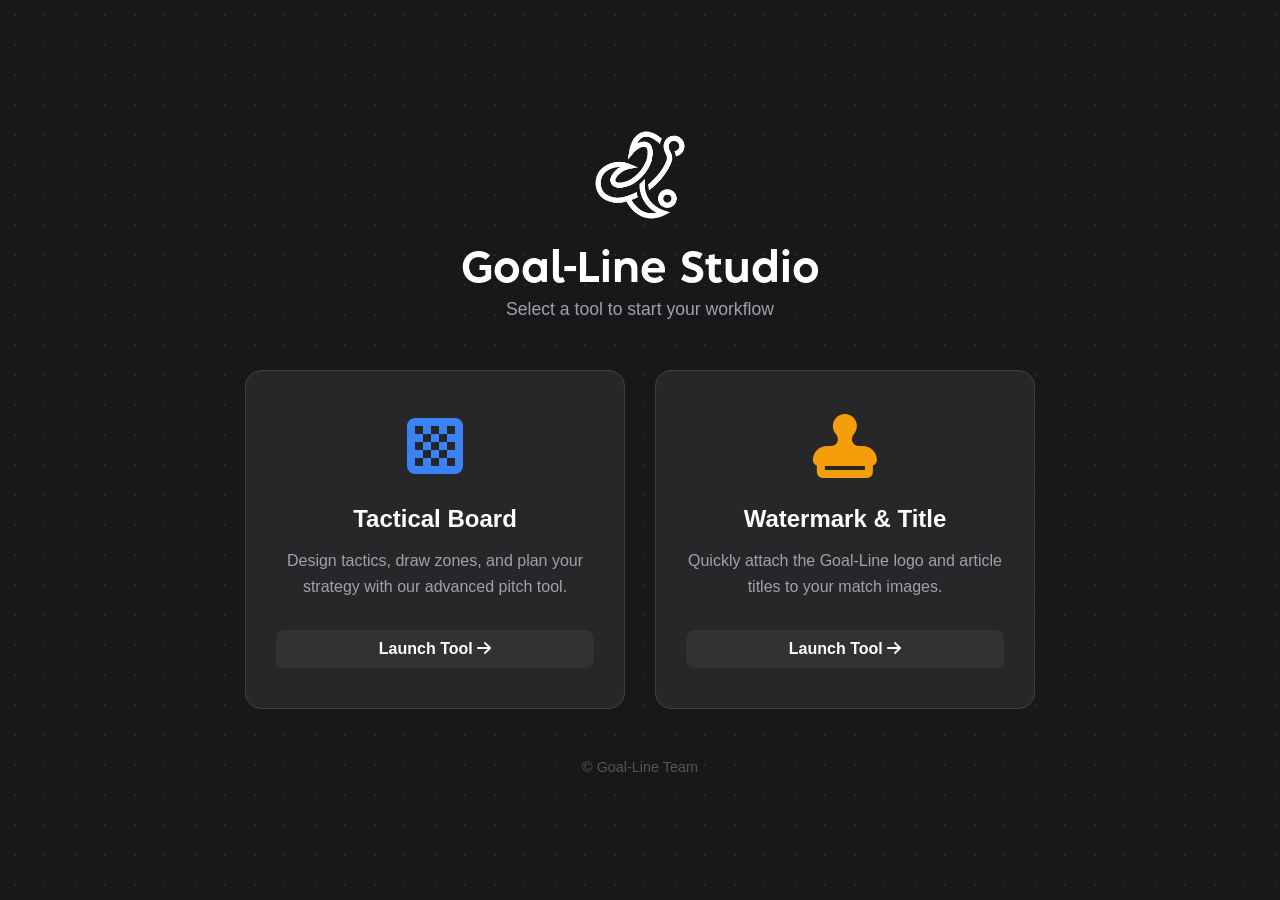
<file: index.html>
<!DOCTYPE html>
<html lang="en">
<head>
    <meta charset="UTF-8">
    <meta name="viewport" content="width=device-width, initial-scale=1.0">
    <title>Goal-Line Tools Suite</title>
    <link rel="icon" href="assets/img/GL_logo.jpg" type="image/icon type" />
    <link rel="stylesheet" href="https://cdnjs.cloudflare.com/ajax/libs/font-awesome/6.5.2/css/all.min.css" />
    <link rel="stylesheet" href="style.css" />
</head>
<body class="landing-body">
    <div class="landing-wrapper">
        <div class="landing-header">
            <img src="assets/img/GL_logo.jpg" alt="Goal-Line Logo" class="landing-logo">
            <h1>Goal-Line Studio</h1>
            <p>Select a tool to start your workflow</p>
        </div>

        <div class="tool-cards-container">
            <a href="board.html" class="tool-card">
                <div class="card-icon" style="color: var(--primary);">
                    <i class="fa-solid fa-chess-board"></i>
                </div>
                <h3>Tactical Board</h3>
                <p>Design tactics, draw zones, and plan your strategy with our advanced pitch tool.</p>
                <div class="card-btn">Launch Tool <i class="fa-solid fa-arrow-right"></i></div>
            </a>

            <a href="watermark.html" class="tool-card">
                <div class="card-icon" style="color: var(--accent);">
                    <i class="fa-solid fa-stamp"></i>
                </div>
                <h3>Watermark & Title</h3>
                <p>Quickly attach the Goal-Line logo and article titles to your match images.</p>
                <div class="card-btn">Launch Tool <i class="fa-solid fa-arrow-right"></i></div>
            </a>
        </div>
        
        <div class="landing-footer">
            © Goal-Line Team
        </div>
    </div>
</body>
</html>
</file>
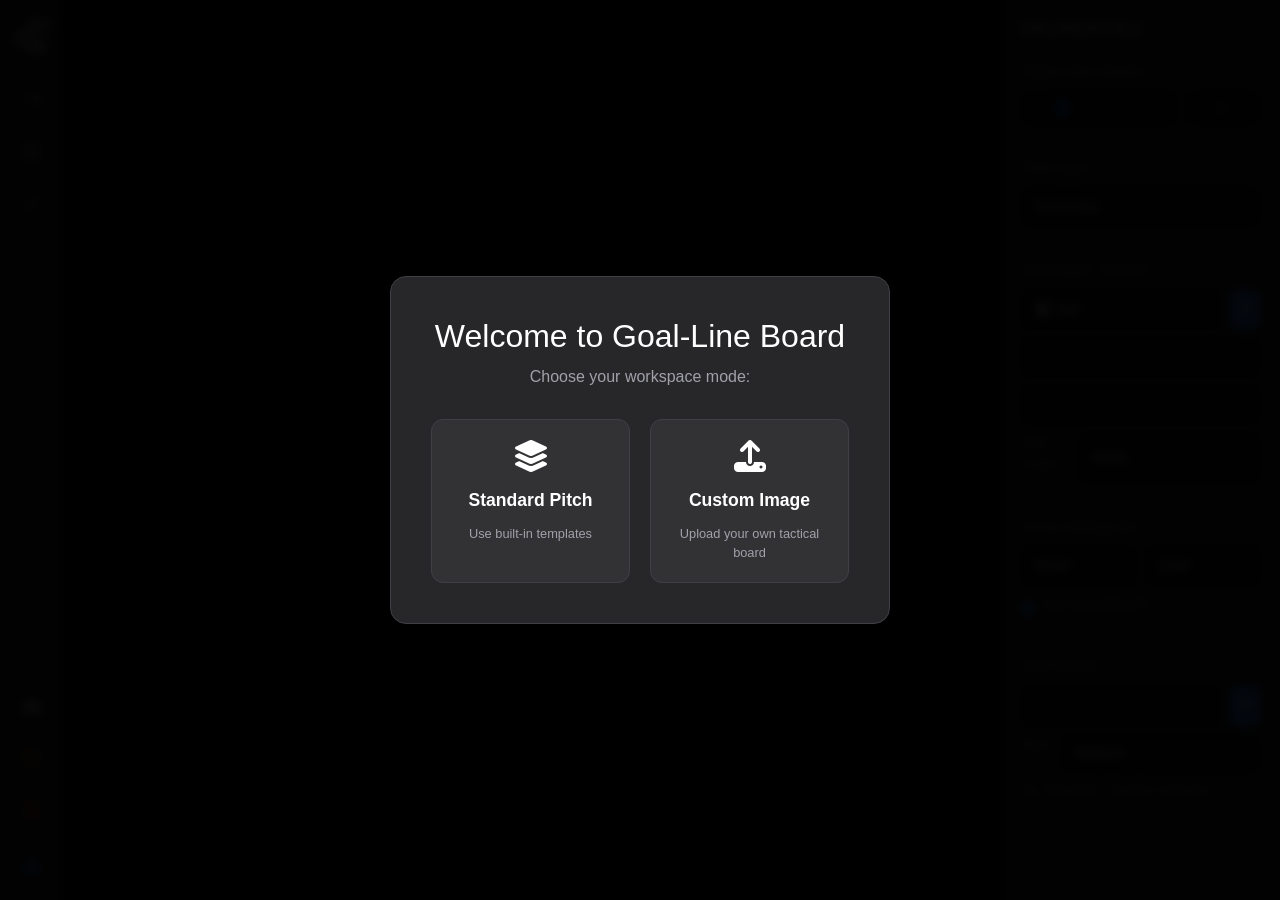
<file: board.html>
<!DOCTYPE html>
<html lang="en">
  <head>
    <meta charset="UTF-8" />
    <meta name="viewport" content="width=device-width, initial-scale=1.0" />
    <title>Goal-Line Tactical Board</title>
    <link rel="icon" href="assets/img/GL_logo.jpg" type="image/icon type" />
    <link
      href="https://cdn.jsdelivr.net/npm/bootstrap@5.3.3/dist/css/bootstrap.min.css"
      rel="stylesheet"
      integrity="sha384-QWTKZyjpPEjISv5WaRU9OFeRpok6YctnYmDr5pNlyT2bRjXh0JMhjY6hW+ALEwIH"
      crossorigin="anonymous"
    />
    <link
      rel="stylesheet"
      href="https://cdnjs.cloudflare.com/ajax/libs/font-awesome/6.5.2/css/all.min.css"
      integrity="sha512-SnH5WK+bZxgPHs44uWIX+LLJAJ9/2PkPKZ5QiAj6Ta86w+fsb2TkcmfRyVX3pBnMFcV7oQPJkl9QevSCWr3W6A=="
      crossorigin="anonymous"
      referrerpolicy="no-referrer"
    />
    <script
      src="https://cdn.jsdelivr.net/npm/bootstrap@5.3.3/dist/js/bootstrap.bundle.min.js"
      integrity="sha384-YvpcrYf0tY3lHB60NNkmXc5s9fDVZLESaAA55NDzOxhy9GkcIdslK1eN7N6jIeHz"
      crossorigin="anonymous"
    ></script>
    <link rel="stylesheet" href="style.css" />
  </head>
  <body>
    <div id="startup-modal" class="startup-overlay">
      <div class="startup-box">
        <div id="continue-section" style="display:none; margin-bottom: 15px;">
          <button id="btn-continue" class="startup-btn success" style="width:100%; background-color: #10b981;">
            <i class="fa-solid fa-play"></i>
            <span>Continue Previous Session</span>
            <small>Restore your last work</small>
          </button>
          <div style="color: #666; margin: 10px 0;">— OR —</div>
        </div>
        <h2>Welcome to Goal-Line Board</h2>
        <p>Choose your workspace mode:</p>
        
        <div class="startup-options">
          <button id="btn-template-mode" class="startup-btn primary">
            <i class="fa-solid fa-layer-group"></i>
            <span>Standard Pitch</span>
            <small>Use built-in templates</small>
          </button>

          <button id="btn-custom-mode" class="startup-btn accent">
            <i class="fa-solid fa-upload"></i>
            <span>Custom Image</span>
            <small>Upload your own tactical board</small>
          </button>
          
          <input type="file" id="custom-img-input" accept="image/*" hidden>
        </div>
      </div>
    </div>

    <div class="app-container">
      
      <nav class="toolbar">
        <div class="logo">
          <img src="assets/img/GL_logo.jpg" alt="Logo">
        </div>
        
        <div class="tool-group">
          <input type="checkbox" id="draw-arrow-input" class="tool-checkbox" hidden>
          <label for="draw-arrow-input" class="tool-btn" title="Draw Arrow">
            <i class="fa-solid fa-arrow-right-long"></i>
          </label>

          <input type="checkbox" id="draw-polygon-input" class="tool-checkbox" hidden>
          <label for="draw-polygon-input" class="tool-btn" title="Draw Zone">
            <i class="fa-solid fa-draw-polygon"></i>
          </label>

          <button id="closePolygon" class="tool-btn small-btn" title="Finish Zone">
            <i class="fa-solid fa-check"></i>
          </button>
        </div>

        <div class="spacer"></div>

        <div class="tool-group bottom">
          <button id="home-btn" class="tool-btn" title="Back to Home" onclick="window.location.href='index.html'">
            <i class="fa-solid fa-house"></i>
          </button>
          <button id="reset-btn" class="tool-btn warning" title="Reset All">
            <i class="fa-solid fa-rotate-left"></i>
          </button>
          <button id="delete-btn" class="tool-btn danger" title="Delete Selected">
            <i class="fa-regular fa-trash-can"></i>
          </button>
          <button id="export-btn" class="tool-btn primary" title="Export Image">
            <i class="fa-solid fa-download"></i>
          </button>
        </div>
      </nav>

      <main class="canvas-area">
        <div class="canvas-wrapper">
          <canvas id="canvas"></canvas>
        </div>
        <div class="zoom-controls">
          <span class="copyright">© Goal-Line</span>
        </div>
      </main>

      <aside class="settings-panel">
        <h3>Properties</h3>

        <div class="setting-group">
          <label>Object Size (Scale)</label>
          <div class="row-input">
              <input type="range" id="global-scale" class="form-control" 
                     min="0.1" max="5.0" step="0.1" value="1.0" 
                     style="flex: 2;"> <input type="number" id="scale-number" class="form-control" 
                     min="0.1" max="5.0" step="0.1" value="1.0" 
                     style="flex: 1; text-align: center; padding: 4px;"> </div>
        </div>
        <hr>
        
        <div class="setting-group">
          <label>Pitch Type</label>
          <select id="pitch-type" class="form-control">
            <option value="horizontal">Horizontal</option>
            <option value="vertical">Vertical</option>
            <option value="half">Half Pitch</option>
          </select>
        </div>

        <hr>

        <div class="setting-group">
          <label>Add Player / Ball (<span class="circle-count">0</span>)</label>
          <div class="row-input">
            <select id="circle-color" class="form-control color-select">
              <option value="ball">⚽ Ball</option>
              <option value="red" style="color:red">🔴 Red</option>
              <option value="dodgerblue" style="color:blue">🔵 Blue</option>
              <option value="lightgreen" style="color:green">🟢 Green</option>
              <option value="yellow" style="color:gold">🟡 Yellow</option>
              <option value="white">⚪ White</option>
              <option value="black">⚫ Black</option>
            </select>
            <button id="circle-btn" class="add-btn"><i class="fa-solid fa-plus"></i></button>
          </div>
          <input id="circle-text" class="form-control mt-2" placeholder="Number (e.g. 10)">
          <input id="circle-details-text" class="form-control mt-2" placeholder="Name (e.g. Messi)">
          <div class="row-input mt-2">
             <label class="small-label">Text Color:</label>
             <select id="circle-text-color" class="form-control">
              <option value="white">White</option>
              <option value="black">Black</option>
             </select>
          </div>
        </div>

        <hr>

        <div class="setting-group">
          <label>Arrow Settings (<span class="arrow-count">0</span>)</label>
          <div class="row-input">
            <select id="arrow-color" class="form-control">
              <option value="white">White</option>
              <option value="red">Red</option>
              <option value="yellow">Yellow</option>
            </select>
            <select id="arrow-type" class="form-control">
              <option value="solid">Solid</option>
              <option value="dash">Dashed</option>
            </select>
          </div>
          <div class="checkbox-row">
            <input type="checkbox" id="is-arrow" checked>
            <label for="is-arrow">Has Arrowhead?</label>
          </div>
        </div>

        <hr>

        <div class="setting-group">
          <label>Add Text (<span class="text-count">0</span>)</label>
          <div class="row-input">
            <input id="text-input" class="form-control" placeholder="Enter text...">
            <button id="text-btn" class="add-btn"><i class="fa-solid fa-plus"></i></button>
          </div>
          <div class="row-input mt-2">
            <label class="small-label">Size:</label>
            <select id="text-font-size" class="form-control">
              <option value="16">Small</option>
              <option value="20" selected>Medium</option>
              <option value="32">Large</option>
              <option value="48">Huge</option>
            </select>
          </div>
          <small class="tip">Tip: Hold Shift + Scroll to rotate text</small>
        </div>

        <div style="display:none">
           <span class="polygon-count">0</span>
        </div>
      </aside>
    </div>

    <script type="module" src="js/main.js"></script>
  </body>
</html>
</file>
<file: style.css>
@font-face {
  font-family: "Albula";
  /* Đổi đúng tên file .otf và thêm ?v=1 để ép điện thoại tải lại font mới */
  src: url("assets/fonts/AlbulaProBold.otf?v=1") format("opentype");
  font-weight: bold;
  font-style: normal;
}

@font-face {
  font-family: "Seriguela";
  src: url("assets/fonts/Seriguela-Black.otf") format("opentype");
}

/* --- 1. Variables & Reset --- */
:root {
    --bg-dark: #18181b;       /* Nền tổng thể tối hơn */
    --bg-panel: #27272a;      /* Nền panel */
    --primary: #3b82f6;       /* Màu chủ đạo (Xanh) */
    --accent: #f59e0b;        /* Màu nhấn (Vàng) */
    --danger: #ef4444;        /* Màu đỏ */
    --text-main: #e4e4e7;
    --text-muted: #a1a1aa;
    --border: #3f3f46;
    --radius: 8px;
    --header-height: 0px;     /* Chúng ta full màn hình nên không cần header */
}

* { margin: 0; padding: 0; box-sizing: border-box; font-family: 'Segoe UI', sans-serif; }

body {
    background-color: var(--bg-dark);
    color: var(--text-main);
    height: 100vh;
    overflow: hidden; /* Cấm scroll body trên Desktop */
}

/* --- 2. Layout Grid/Flex --- */
.app-container {
    display: flex;
    height: 100vh;
    width: 100vw;
}

/* --- 3. Sidebar Toolbar (Left) --- */
.toolbar {
    width: 64px;
    background-color: var(--bg-panel);
    border-right: 1px solid var(--border);
    display: flex;
    flex-direction: column;
    align-items: center;
    padding: 16px 0;
    z-index: 10;
}

.logo img {
    width: 40px;
    height: 40px;
    margin-bottom: 24px;
}

.tool-group {
    display: flex;
    flex-direction: column;
    gap: 12px;
    width: 100%;
    align-items: center;
}

.tool-btn {
    width: 40px;
    height: 40px;
    display: flex;
    justify-content: center;
    align-items: center;
    border-radius: 10px;
    color: var(--text-muted);
    cursor: pointer;
    transition: all 0.2s;
    font-size: 1.2rem;
    border: none;
    background: transparent;
}

.tool-btn:hover {
    background-color: rgba(255,255,255,0.1);
    color: white;
}

/* Trạng thái Active khi Checkbox được chọn */
.tool-checkbox:checked + .tool-btn {
    background-color: var(--primary);
    color: white;
    box-shadow: 0 0 10px rgba(59, 130, 246, 0.5);
}

.spacer { flex-grow: 1; }

.tool-group.bottom { margin-top: auto; }
.tool-btn.primary { color: var(--primary); }
.tool-btn.warning { color: var(--accent); }
.tool-btn.danger { color: var(--danger); }

/* --- 4. Main Canvas Area (Center) --- */
.canvas-area {
    flex-grow: 1;
    background-color: #000; /* Nền đen sau sân bóng */
    display: flex;
    flex-direction: column;
    justify-content: center;
    align-items: center;
    position: relative;
    overflow: hidden;
}

.canvas-wrapper {
    box-shadow: 0 0 50px rgba(0,0,0,0.8);
    position: relative;
}

.copyright {
    position: absolute;
    bottom: 10px;
    left: 50%;
    transform: translateX(-50%);
    font-size: 0.8rem;
    color: var(--text-muted);
    opacity: 0.5;
}

/* --- 5. Settings Panel (Right) --- */
.settings-panel {
    width: 280px;
    background-color: var(--bg-panel);
    border-left: 1px solid var(--border);
    padding: 20px;
    overflow-y: auto;
}

.settings-panel h3 {
    font-size: 1.1rem;
    margin-bottom: 20px;
    color: white;
    text-transform: uppercase;
    letter-spacing: 1px;
}

.setting-group { margin-bottom: 16px; }
.setting-group label {
    display: block;
    font-size: 0.9rem;
    margin-bottom: 8px;
    color: var(--text-muted);
}

.form-control {
    width: 100%;
    background-color: #18181b;
    border: 1px solid var(--border);
    color: white;
    padding: 8px 12px;
    border-radius: 6px;
    outline: none;
    font-size: 0.9rem;
    transition: 0.2s;
}

.form-control:focus {
    border-color: var(--primary);
}

.row-input {
    display: flex;
    gap: 8px;
}

.add-btn {
    background-color: var(--primary);
    border: none;
    color: white;
    border-radius: 6px;
    width: 36px;
    cursor: pointer;
}
.add-btn:hover { opacity: 0.9; }

.checkbox-row {
    display: flex;
    align-items: center;
    gap: 8px;
    margin-top: 8px;
    font-size: 0.9rem;
}

.mt-2 { margin-top: 8px; }

hr {
    border: 0;
    border-top: 1px solid var(--border);
    margin: 16px 0;
}

.tip {
    font-size: 0.75rem;
    color: var(--text-muted);
    font-style: italic;
    display: block;
    margin-top: 8px;
}

/* --- Startup Modal --- */
.startup-overlay {
    position: fixed;
    top: 0; left: 0;
    width: 100vw; height: 100vh;
    background-color: rgba(0, 0, 0, 0.95); /* Nền đen mờ */
    z-index: 9999; /* Luôn nổi trên cùng */
    display: flex;
    justify-content: center;
    align-items: center;
    backdrop-filter: blur(5px);
}

.startup-box {
    background-color: var(--bg-panel);
    padding: 40px;
    border-radius: 16px;
    text-align: center;
    border: 1px solid var(--border);
    max-width: 500px;
    width: 90%;
    box-shadow: 0 0 50px rgba(0,0,0,0.5);
}

.startup-box h2 { margin-bottom: 10px; color: white; }
.startup-box p { color: var(--text-muted); margin-bottom: 30px; }

.startup-options {
    display: flex;
    gap: 20px;
    justify-content: center;
}

.startup-btn {
    flex: 1;
    padding: 20px;
    border-radius: 12px;
    border: 1px solid var(--border);
    background-color: rgba(255,255,255,0.05);
    color: white;
    cursor: pointer;
    transition: all 0.2s;
    display: flex;
    flex-direction: column;
    align-items: center;
    gap: 10px;
}

.startup-btn i { font-size: 2rem; margin-bottom: 5px; }
.startup-btn span { font-weight: bold; font-size: 1.1rem; }
.startup-btn small { color: var(--text-muted); font-size: 0.8rem; }

.startup-btn:hover { transform: translateY(-5px); border-color: var(--primary); }
.startup-btn.primary:hover { background-color: var(--primary); }
.startup-btn.accent:hover { background-color: var(--accent); color: black; }
.startup-btn.accent:hover small { color: #333; }

/* Ẩn mũi tên tăng giảm mặc định của input number */
input[type=number]::-webkit-inner-spin-button, 
input[type=number]::-webkit-outer-spin-button { 
  -webkit-appearance: none; 
  margin: 0; 
}

input[type=number] {
  -moz-appearance: textfield; /* Firefox */
}

/* Style cho ô nhập số khi focus */
#scale-number:focus {
    border-color: var(--primary);
    background-color: #3f3f46;
}

/* --- Tùy chỉnh thanh cuộn cho Panel bên phải --- */

/* Ẩn thanh cuộn trên Chrome/Safari/Edge */
.settings-panel::-webkit-scrollbar {
    display: none;
}

/* Ẩn thanh cuộn trên Firefox/IE */
.settings-panel {
    -ms-overflow-style: none;  /* IE and Edge */
    scrollbar-width: none;  /* Firefox */
}

/* =========================================
   LANDING PAGE (HUB) STYLES
========================================= */
.landing-body {
    background-color: var(--bg-dark);
    display: flex;
    justify-content: center;
    align-items: center;
    min-height: 100vh;
    overflow: auto; 
    background-image: radial-gradient(#27272a 1px, transparent 1px);
    background-size: 30px 30px;
}

.landing-wrapper {
    max-width: 900px;
    width: 90%;
    text-align: center;
    padding: 40px 0;
}

.landing-header { margin-bottom: 50px; }
.landing-logo { width: 100px; height: 100px; margin-bottom: 20px; }
.landing-header h1 { font-size: 2.5rem; color: white; margin-bottom: 10px; font-family: 'Albula', sans-serif; }
.landing-header p { color: var(--text-muted); font-size: 1.1rem; }

.tool-cards-container {
    display: flex;
    gap: 30px;
    justify-content: center;
    flex-wrap: wrap;
}

.tool-card {
    background-color: var(--bg-panel);
    border: 1px solid var(--border);
    border-radius: 16px;
    padding: 40px 30px;
    width: 100%;
    max-width: 380px;
    text-decoration: none;
    transition: all 0.3s ease;
    display: flex;
    flex-direction: column;
    align-items: center;
    position: relative;
    overflow: hidden;
}

.tool-card:hover {
    transform: translateY(-10px);
    border-color: var(--primary);
    box-shadow: 0 15px 40px rgba(0,0,0,0.5);
}

.card-icon { font-size: 4rem; margin-bottom: 20px; transition: transform 0.3s ease; }
.tool-card:hover .card-icon { transform: scale(1.1); }
.tool-card h3 { color: white; font-size: 1.5rem; margin-bottom: 15px; }
.tool-card p { color: var(--text-muted); line-height: 1.6; margin-bottom: 30px; flex-grow: 1; }
.card-btn { color: white; font-weight: bold; padding: 10px 20px; border-radius: 8px; background: rgba(255,255,255,0.05); width: 100%; transition: background 0.3s; }
.tool-card:hover .card-btn { background: var(--primary); }

.landing-footer { margin-top: 50px; color: #555; font-size: 0.9rem; }

/* Style cho nút tool khi bị disabled */
.tool-btn.disabled,
.tool-checkbox:disabled + .tool-btn {
    opacity: 0.3;
    cursor: not-allowed;
    pointer-events: none;
}

/* Đảm bảo canvas chính khi hiển thị final image luôn scale đúng */
#wm-canvas {
    max-width: 100%;
    max-height: 80vh;
    object-fit: contain; 
}

/* =========================================
   MOBILE RESPONSIVE (Dành cho màn hình nhỏ)
   Ghi chú: Đã hợp nhất 2 khối @media cũ thành 1 khối duy nhất chuẩn
========================================= */
@media screen and (max-width: 768px) {
    /* 1. MỞ KHÓA CUỘN TRANG (Rất quan trọng) */
    body {
        height: auto;
        overflow-y: auto !important; 
    }

    .app-container {
        flex-direction: column;
        height: auto;
        min-height: 100vh;
        overflow-y: visible;
    }

    /* 2. TOOLBAR: Ép nằm ngang trên cùng */
    .toolbar {
        width: 100%;
        height: auto;
        flex-direction: row;
        padding: 10px;
        border-right: none;
        border-bottom: 1px solid var(--border);
        justify-content: space-between;
        align-items: center;
        flex: none; /* Không cho giãn */
    }

    .toolbar .tool-group {
        flex-direction: row;
        gap: 10px;
        margin-bottom: 0;
        width: auto;
    }

    .toolbar .spacer {
        display: none; /* Ẩn khoảng trống thừa trên mobile */
    }
    
    .logo { 
        display: none; /* Ẩn logo ở toolbar cho gọn */
    }

    /* 3. CANVAS AREA: Khu vực ảnh ở giữa */
    .canvas-area {
        flex: none !important; /* QUAN TRỌNG: Gỡ bỏ flex giãn full màn hình của Desktop */
        width: 100%;
        height: 50vh; /* Chốt cứng chiều cao 50% màn hình cho vùng ảnh */
        min-height: 350px;
    }

    #cropper-container, 
    #wm-canvas {
        max-height: 45vh !important;
    }

    #empty-state {
        padding: 20px;
    }

    /* 4. SETTINGS PANEL: Trượt xuống dưới cùng */
    .settings-panel {
        display: block !important; /* Ép hiển thị, ghi đè lệnh ẩn cũ */
        flex: none !important; 
        width: 100%;
        height: auto;
        border-left: none;
        border-top: 1px solid var(--border);
        padding: 20px 15px;
        padding-bottom: 50px;
    }

    /* Tối ưu ô nhập Text cho ngón tay dễ bấm */
    textarea#wm-title {
        font-size: 16px; /* Chống iOS tự động zoom khi gõ */
        padding: 12px;
    }
    
    /* Làm nút bấm to ra trên điện thoại */
    .row-input button {
        padding: 15px 10px !important;
        font-size: 1rem !important;
    }
}
</file>
